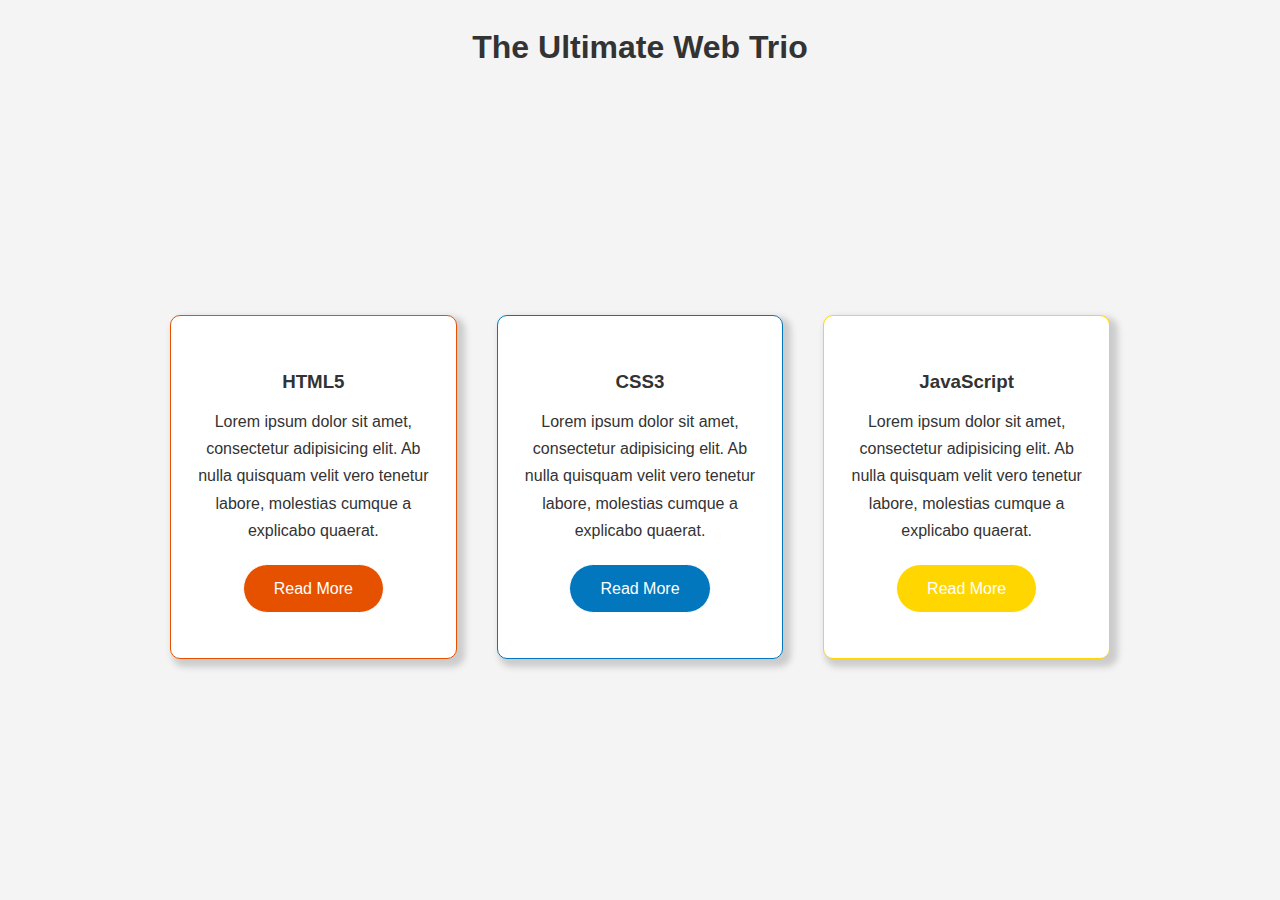
<file: index.html>
<!DOCTYPE html>
<html lang="en">
    <head>
        <meta charset="UTF-8">
        <meta http-equiv="X-UA-Compatible" content="IE=edge">
    <meta name="viewport" content="width=device-width, initial-scale=1.0">
    <title>CSS Cards</title>
    
    <!-- Internal Links -->
    <link rel="stylesheet" href="https://cdnjs.cloudflare.com/ajax/libs/font-awesome/5.15.3/css/all.min.css" integrity="sha512-iBBXm8fW90+nuLcSKlbmrPcLa0OT92xO1BIsZ+ywDWZCvqsWgccV3gFoRBv0z+8dLJgyAHIhR35VZc2oM/gI1w==" crossorigin="anonymous" />
    <link rel="stylesheet" href="style.css">
    <!-- External Links -->
    
</head>
<body>
    <main>
        <h1 class="head">The Ultimate Web Trio</h1>
        <div class="flex-items">
            <div class="box box-1">
                <span class="fab fa-html5 fa-2x"></span>
                <div>
                    <h3>HTML5</h3>
                    <p>Lorem ipsum dolor sit amet, consectetur adipisicing elit. Ab nulla quisquam velit vero tenetur labore, molestias cumque a explicabo quaerat.</p>
                    <a href="#" class="btn"><span class="fas fa-angle-right"></span> Read More</a>
                </div>
            </div>
            <div class="box box-2">
                <span class="fab fa-css3-alt fa-2x"></span>
                <div>
                    <h3>CSS3</h3>
                    <p>Lorem ipsum dolor sit amet, consectetur adipisicing elit. Ab nulla quisquam velit vero tenetur labore, molestias cumque a explicabo quaerat.</p>
                    <a href="#" class="btn"><span class="fas fa-angle-right"></span> Read More</a>
                </div>
            </div>
            <div class="box box-3">
                <span class="fab fa-js fa-2x"></span>
                <div>
                    <h3>JavaScript</h3>
                    <p>Lorem ipsum dolor sit amet, consectetur adipisicing elit. Ab nulla quisquam velit vero tenetur labore, molestias cumque a explicabo quaerat.</p>
                    <a href="#" class="btn"><span class="fas fa-angle-right"></span> Read More</a>
                </div>
            </div>
        </div>
        <div class="img-animation">
        </div>
    </main>
</body>
</html>
</file>
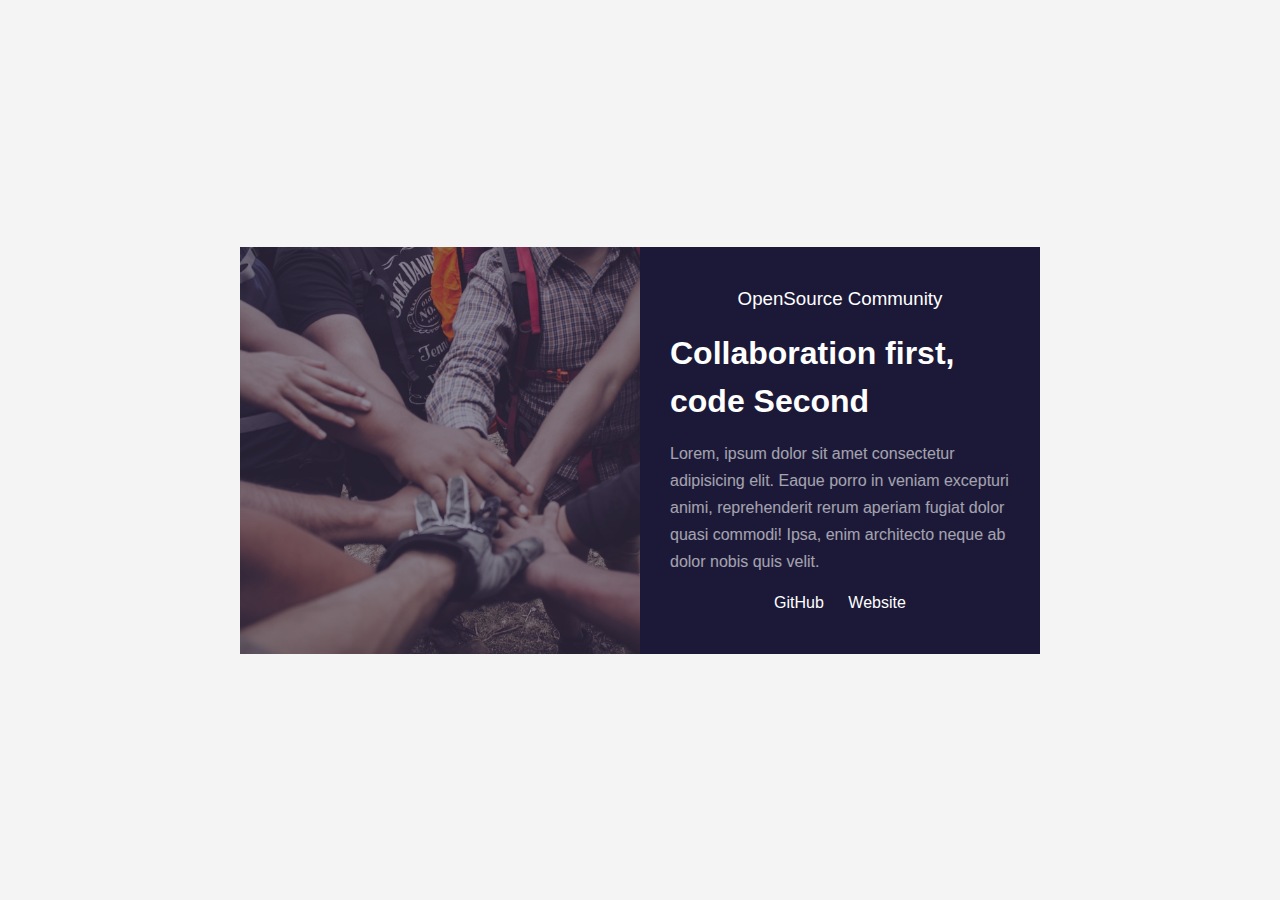
<file: CSS Image Preview Card/index.html>
<!DOCTYPE html>
<html lang="en">
<head>
    <meta charset="UTF-8">
    <meta http-equiv="X-UA-Compatible" content="IE=edge">
    <meta name="viewport" content="width=initial-scale=1.0">
    <title>CSS Image Card</title>

    <link rel="stylesheet" href="https://cdnjs.cloudflare.com/ajax/libs/font-awesome/5.15.3/css/all.min.css" integrity="sha512-iBBXm8fW90+nuLcSKlbmrPcLa0OT92xO1BIsZ+ywDWZCvqsWgccV3gFoRBv0z+8dLJgyAHIhR35VZc2oM/gI1w==" crossorigin="anonymous" />
    <link rel="stylesheet" href="style.css">
</head>
<body>
    <main id="hero">
        <div class="image-card">
            <div class="row">
                <div class="column overlay">
                    <div class="column-left">
                        <img src="./pexels-dio-hasbi-saniskoro-3280130.jpg" alt="people">
                    </div>
                </div>
                <div class="column overlay-2">
                    <div class="column-right">
                        <h3>OpenSource Community</h3>
                        <h4>Collaboration first, code Second</h4>
                        <p>Lorem, ipsum dolor sit amet consectetur adipisicing elit. Eaque porro in veniam excepturi animi, reprehenderit rerum aperiam fugiat dolor quasi commodi! Ipsa, enim architecto neque ab dolor nobis quis velit.</p>
                        <div class="links">
                            <!-- Add your github repo -->
                            <a href="#" class="btn"><span class="fab fa-github" target="_blank"></span> GitHub</a>

                            <a href="#" class="btn"><span class="fas fa-globe" target="_blank"></span> Website</a>
                        </div>
                    </div>
                </div>
            </div>
        </div>
    </main>
</body>
</html>
</file>
<file: style.css>
:root {
    --color-1: #e65100;
    --color-2: #0277bd;
    --color-3: #ffd600;
    --shadow: 5px 5px 6px 2.5px #ccc;
    --shadow-hover: 5px 4px 8px #ccc;
    --animation: all 0.5s ease-in-out; 
}

* {
    margin: 0;
    padding: 0;
    box-sizing: border-box;
}

body {
    font-family: Arial, 'Helvetica', sans-serif;
    background-color: #f4f4f4;
    color: #333;
    line-height: 1.4;
}

h1 {padding-top: 20px;}
h3 {padding: 10px 0;}

a {
    text-decoration: none;
    color: #333;
}

main {
    display: flex;
    flex-direction: column;
    align-items: center;
    justify-content: center;
    height: 100vh;
    line-height: 1.7;
    position: relative;
}

.btn {
    display: inline-block;
    color: #fff;
    padding: 10px 30px;
    border: 1px solid #fff;
    border-radius: 30px;
    cursor: pointer;
    margin: 20px 0 5px;
}

.head {text-align: center;}

/* Flex */
.flex-items {
    display: flex;
    align-items: center;
    justify-content: center;
    text-align: center;
    height: 100%;
    padding: 10px;
    max-width: 1000px;
    margin: 0 auto;
}

/* Box */
.flex-items .box {
    border: 1px solid #bbb;
    border-radius: 10px;
    margin: 0 20px;
    padding: 40px 20px;
    box-shadow: var(--shadow);
    transition: var(--animation);
    background-color: #fff;
    color: #333;
}

.flex-items .box-1 {border: 1px solid var(--color-1);}
.flex-items .box-1 .btn {background-color: var(--color-1);}

.flex-items .box-2 {border: 1px solid var(--color-2);}
.flex-items .box-2 .btn {background-color: var(--color-2);}

.flex-items .box-3 {border: 1px solid var(--color-3);}
.flex-items .box-3 .btn {background-color: var(--color-3);}

/* Box Hover */
.box-1:hover {
    background-color: var(--color-1);
    color: #fff;
    transform: translateY(-20px);
    box-shadow: var(--shadow-hover);
    cursor: pointer;
}
.box-2:hover {
    background-color: var(--color-2);
    color: #fff;
    box-shadow: var(--shadow-hover);
    transform: translateY(-20px);
    cursor: pointer;
}
.box-3:hover {
    background-color: var(--color-3);
    box-shadow: var(--shadow-hover);
    color: #ffff;
    transform: translateY(-20px);
    cursor: pointer;
}

/* Icons */
span.fa-html5 {color: var(--color-1);}

span.fa-css3-alt {color: var(--color-2);}

span.fa-js {color: var(--color-3);}

/* Icons Property On Box Hover*/
.box-1:hover span.fa-html5 {color: #fff;}
.box-2:hover span.fa-css3-alt {color: #fff;}
.box-3:hover span.fa-js {color: #fff;}

/* Buttons Property on Box Hover */
.box-1:hover .btn {
    background-color: #fff;
    color: var(--color-1);
}

.box-2:hover .btn {
    background-color: #fff;
    color: var(--color-2);
}

.box-3:hover .btn {
    background-color: #fff;
    color: var(--color-3);
}

/* Responsive */
@media(max-width: 800px) {
    main {
        height: 200vh;
    }

    .flex-items {
        flex-direction: column;
        margin: 0 30px;
    }

    .flex-items .box {
        margin: 20px;
    }
}
</file>
<file: CSS Image Preview Card/style.css>
@import url('https://fonts.googleapis.com/css2?family=Open+Sans:wght@300;400&display=swap');

:root {
    --primary-color: #1c1938;
    --secondary-color: #a75bd7;
}

* {
    margin: 0;
    padding: 0;
    box-sizing: border-box;
}

body {
    font-family: 'Segoe UI', Tahoma, Geneva, Verdana, sans-serif;
    background-color: #f4f4f4;
    color: #333;
    line-height: 1.5;
    overflow: hidden;
}

h3, h4 {
    padding-bottom: 15px;
    font-weight: 300;
}

a {
    text-decoration: none;
    color: var(--primary-color);
}

#hero {
    height: 100vh;
    background-color: #f4f4f4;
    color: #333;
}

.image-card {
    display: flex;
    flex-direction: column;
    align-items: center;
    justify-content: center;
    text-align: center;
    max-width: 800px;
    margin: auto;
    height: 100%;
}

.image-card .row {
    display: flex;
    flex-direction: row;
    flex-wrap: wrap;
    width: 100%;
}

.image-card .column {
    display: flex;
    flex-direction: column;
    flex-basis: 100%;
    flex: 1;
}

/* Left Column */
.column .column-left {
    width: 100%;
    height: 100%;
}

.column .column-left img {
    width: 100%;
    height: 100%;
    object-fit: cover;
}

/* Animation Overlay */
.overlay {
    position: relative;
    transition: all 0.4s ease-in-out;
    animation: anime 1s 1 forwards cubic-bezier(0.15, 0.5, 0.165, 0.6);
}

.overlay-2 {
    z-index: 2;
}

@keyframes anime {
    from {
        transform: scale(1.7);
    }
    
    to {
        transform: scale(1);
    }
}

.overlay::before {
    content: '';
    position: absolute;
    top: 0;
    left: 0;
    width: 100%;
    height: 100%;
    background-color: var(--primary-color);
    opacity: 0.5;
}


/* Right Column */
.column .column-right {
    background-color: var(--primary-color);
    color: #fff;
    display: flex;
    flex-direction: column;
    align-items: center;
    justify-content: center;
    text-align: left;
    height: 100%;
    padding: 20px 30px;
}

.column-right h4 {
    font-size: 2rem;
    font-weight: 700;
}

.column-right p {
    padding-bottom: 15px;
    opacity: 0.6;
    line-height: 1.7;
}

.column .links a {
    color: #fff;
    margin: 0 10px;
    transition: opacity 0.4s ease-in-out;
}

.column .links a:hover {
    opacity: 0.6;
}

/* Responsive */
@media(max-width: 570px) {
    body {
        overflow-y: visible;
    }

    .image-card .row {
        flex-direction: column;
    }

    .image-card .column {
        flex: 1;
        max-width: 100%;
    }

    .overlay {
        animation: none;
    }
}
</file>
